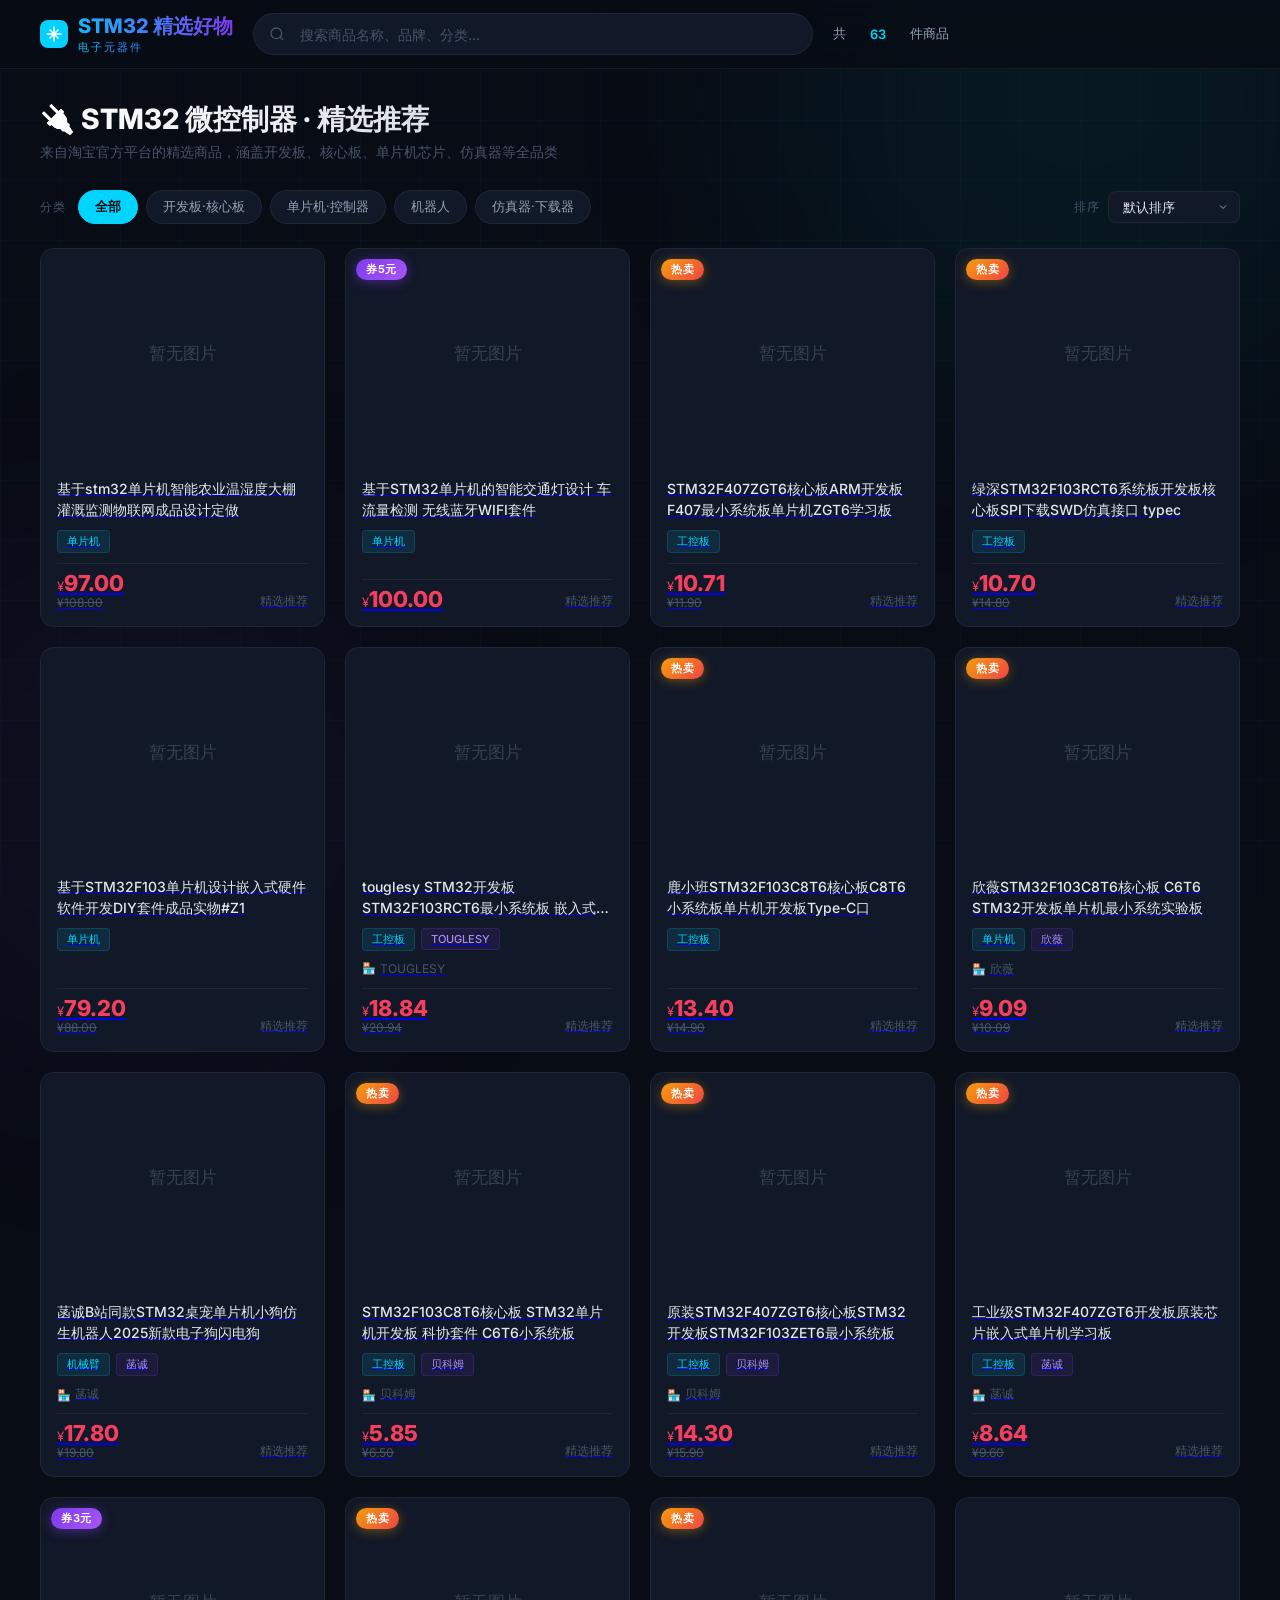
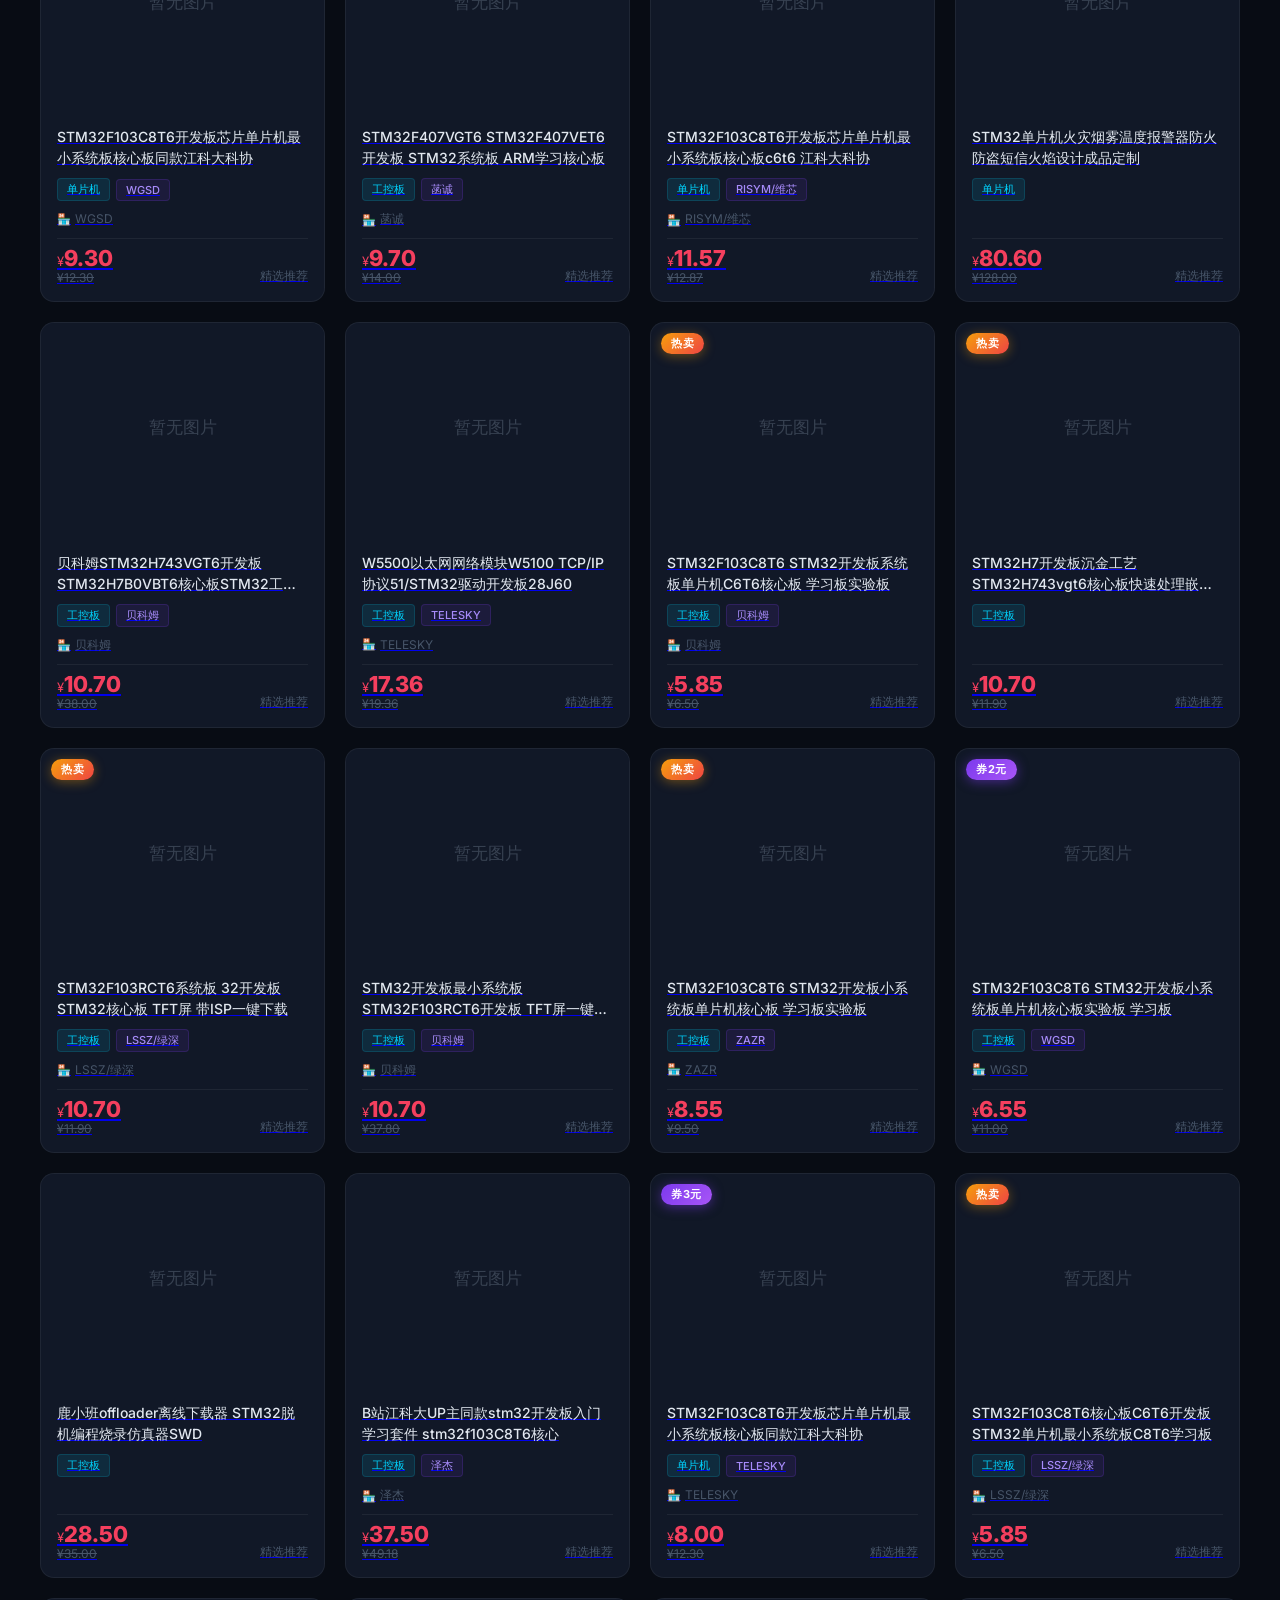
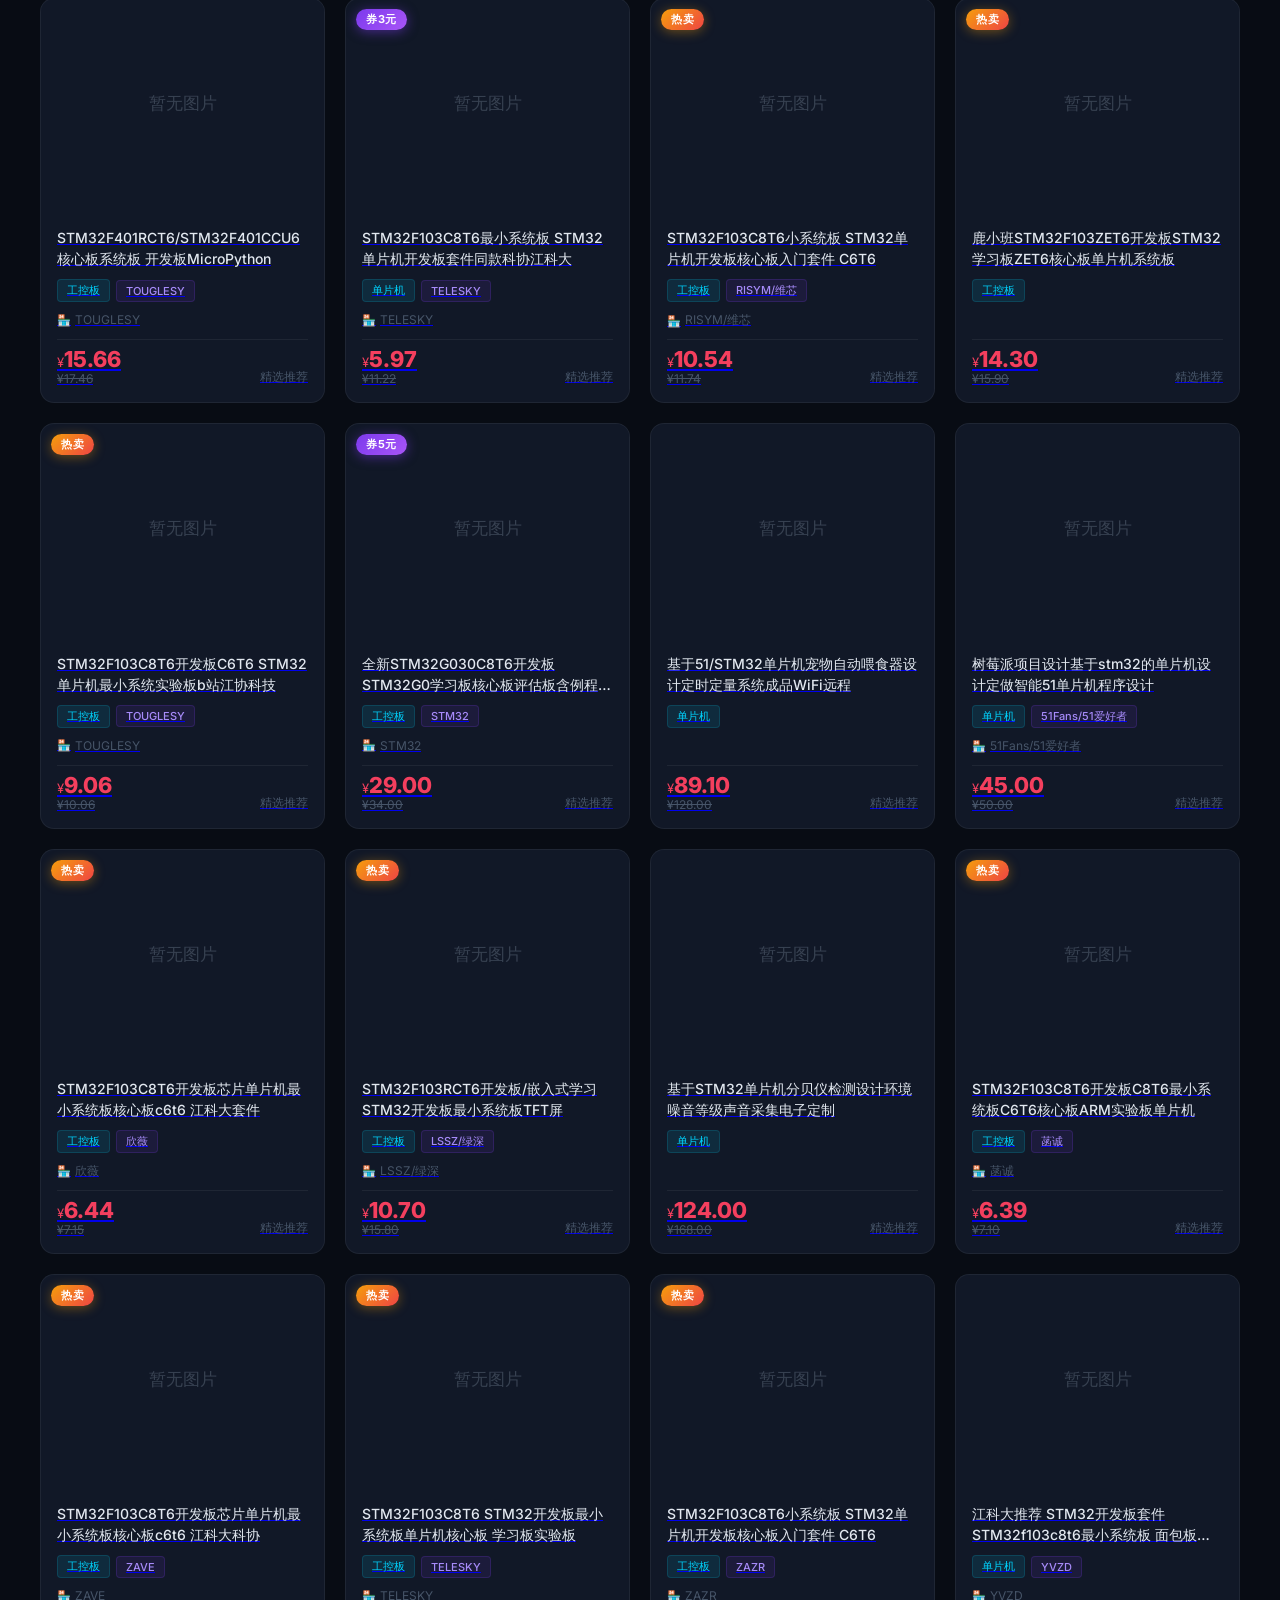
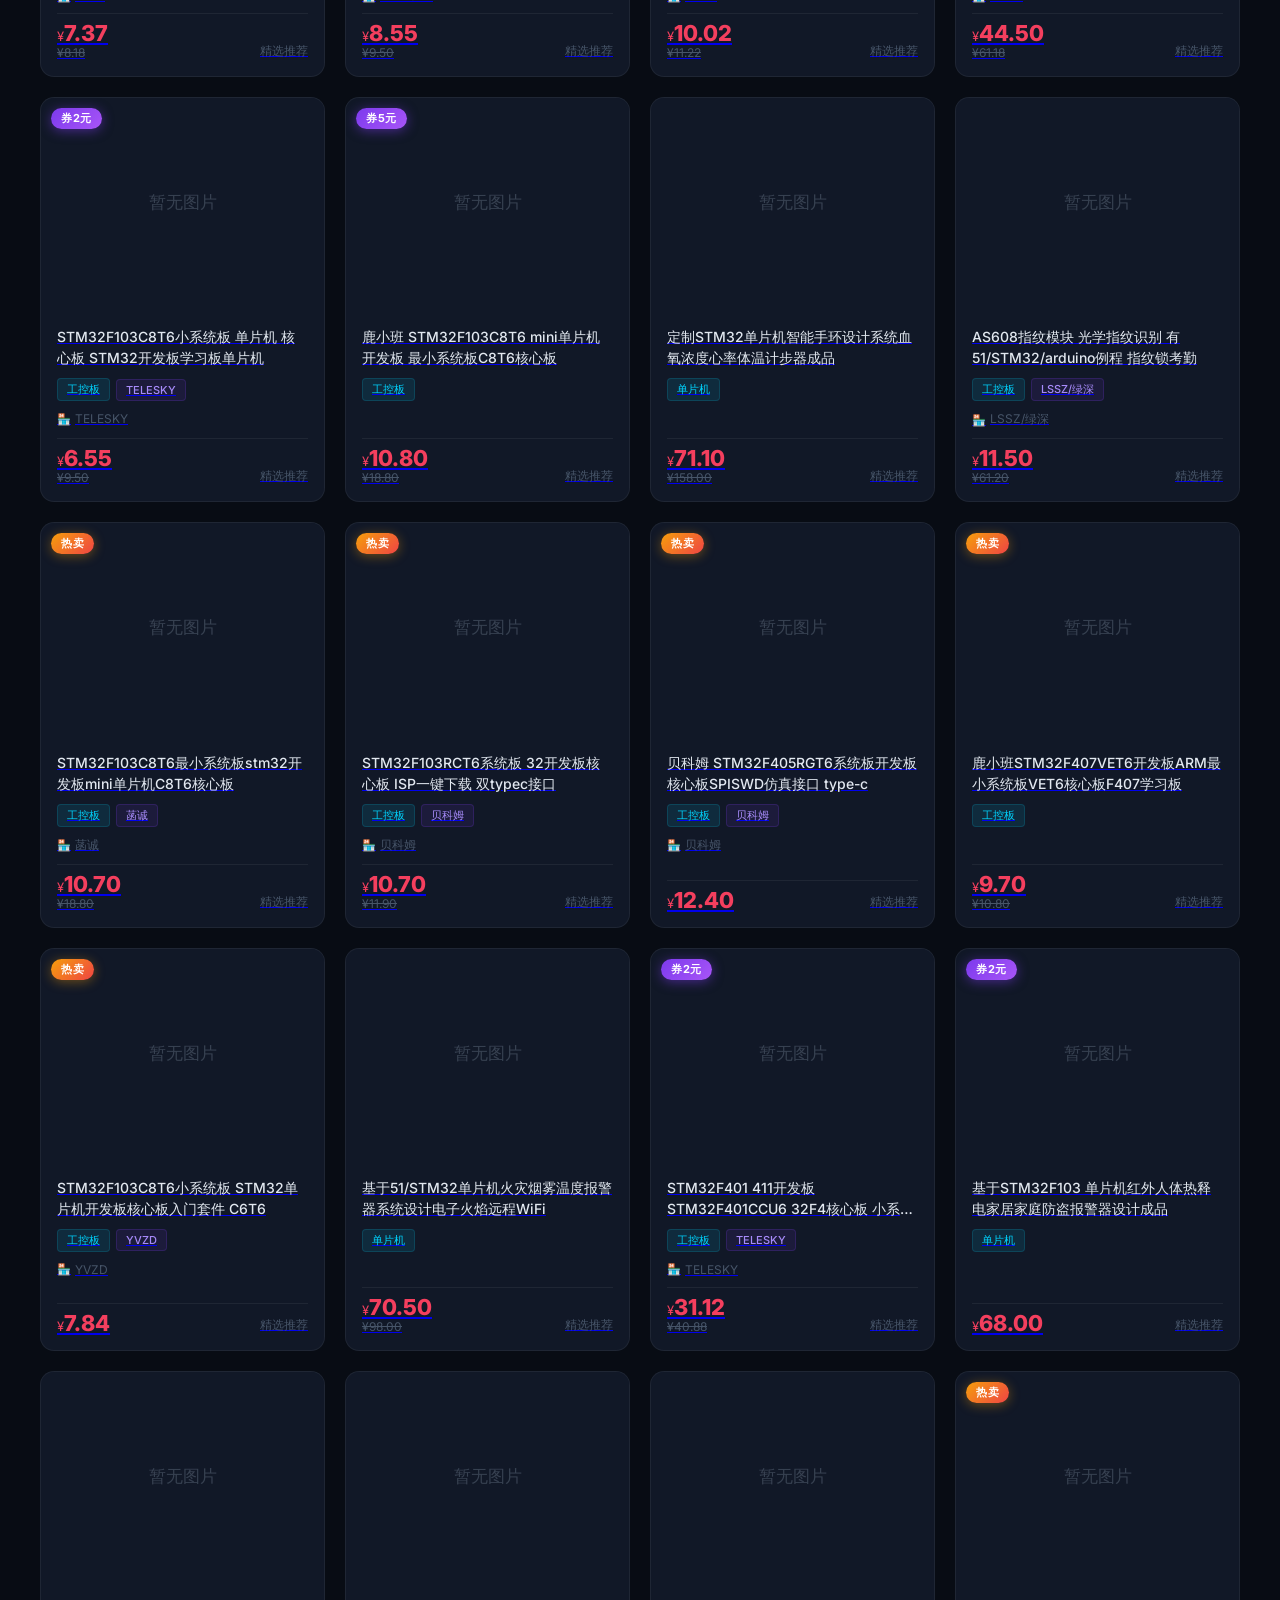
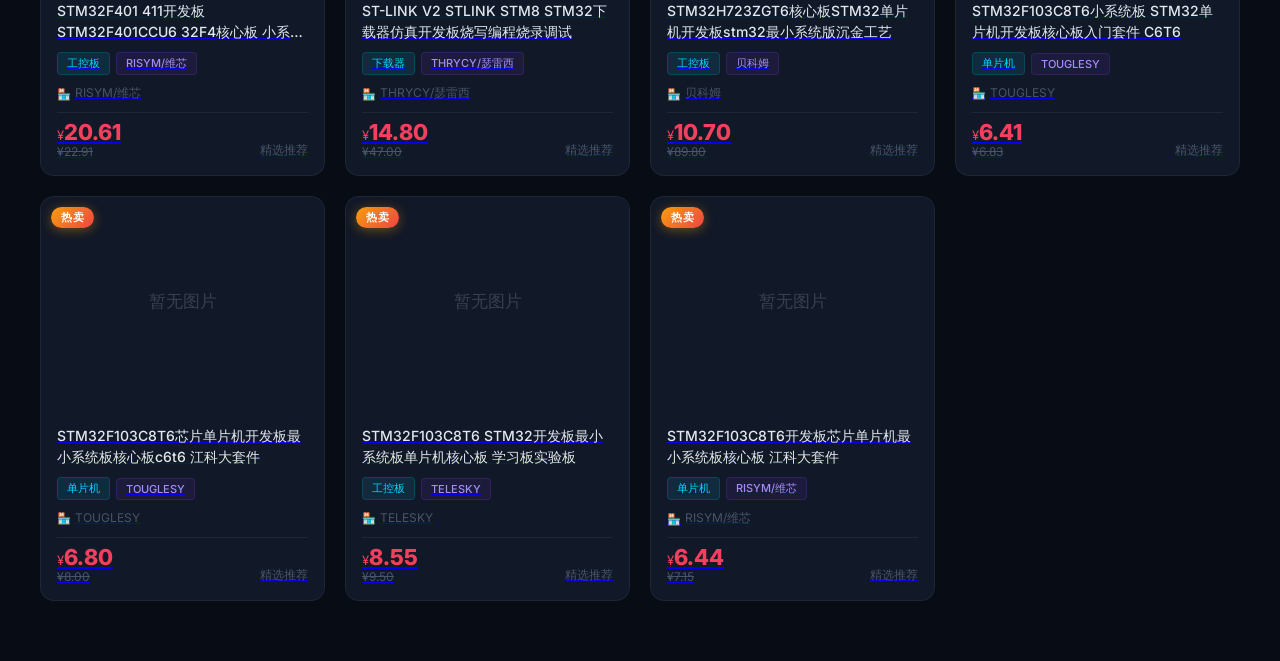
<file: index.html>
<!DOCTYPE html>
<html lang="zh-CN">
<head>
<meta charset="UTF-8">
<meta name="viewport" content="width=device-width, initial-scale=1.0">
<title>STM32 精选好物</title>
<style>
  @import url('https://fonts.googleapis.com/css2?family=Inter:wght@300;400;500;600;700;800;900&display=swap');

  :root {
    --bg: #080c14;
    --bg2: #0d1525;
    --card-bg: #111827;
    --card-hover: #1a2235;
    --accent: #00d4ff;
    --accent2: #7c3aed;
    --accent-glow: rgba(0, 212, 255, 0.15);
    --text: #e2e8f0;
    --text2: #94a3b8;
    --text3: #475569;
    --border: rgba(255,255,255,0.06);
    --border2: rgba(0, 212, 255, 0.2);
    --tag-bg: rgba(0, 212, 255, 0.1);
    --tag-color: #00d4ff;
    --coupon-bg: linear-gradient(135deg, #7c3aed, #a855f7);
    --radius: 14px;
    --radius-sm: 8px;
  }

  * { margin: 0; padding: 0; box-sizing: border-box; }

  body {
    font-family: 'Inter', -apple-system, 'PingFang SC', 'Microsoft YaHei', sans-serif;
    background: var(--bg);
    color: var(--text);
    min-height: 100vh;
    overflow-x: hidden;
  }

  /* 背景装饰 */
  .bg-grid {
    position: fixed; top: 0; left: 0; right: 0; bottom: 0;
    background-image:
      linear-gradient(rgba(0,212,255,0.03) 1px, transparent 1px),
      linear-gradient(90deg, rgba(0,212,255,0.03) 1px, transparent 1px);
    background-size: 60px 60px;
    pointer-events: none;
    z-index: 0;
  }
  .bg-orb {
    position: fixed; border-radius: 50%;
    filter: blur(120px); pointer-events: none; z-index: 0;
  }
  .bg-orb-1 { width: 600px; height: 600px; background: rgba(0,212,255,0.06); top: -200px; right: -100px; }
  .bg-orb-2 { width: 500px; height: 500px; background: rgba(124,58,237,0.07); bottom: -150px; left: -100px; }

  /* 顶部导航 */
  .header {
    position: sticky; top: 0; z-index: 100;
    background: rgba(8,12,20,0.85);
    backdrop-filter: blur(20px);
    border-bottom: 1px solid var(--border);
    padding: 0 40px;
  }
  .header-inner {
    max-width: 1400px; margin: 0 auto;
    display: flex; align-items: center; gap: 20px;
    height: 68px;
  }
  .logo {
    display: flex; align-items: center; gap: 10px;
    font-size: 20px; font-weight: 800;
    background: linear-gradient(90deg, #00d4ff, #7c3aed);
    -webkit-background-clip: text; -webkit-text-fill-color: transparent;
    white-space: nowrap; flex-shrink: 0;
  }
  .logo svg { width: 28px; height: 28px; }
  .logo-sub { font-size: 11px; color: var(--text3); font-weight: 400; letter-spacing: 2px; text-transform: uppercase; }

  .header-search {
    flex: 1; max-width: 560px;
    position: relative;
  }
  .header-search input {
    width: 100%; height: 42px; border-radius: 21px;
    background: var(--card-bg); border: 1px solid var(--border);
    color: var(--text); font-size: 14px; font-family: inherit;
    padding: 0 20px 0 46px;
    outline: none;
    transition: all 0.3s;
  }
  .header-search input:focus {
    border-color: var(--accent);
    box-shadow: 0 0 0 3px var(--accent-glow);
  }
  .header-search input::placeholder { color: var(--text3); }
  .header-search .search-icon {
    position: absolute; left: 16px; top: 50%; transform: translateY(-50%);
    color: var(--text3); pointer-events: none;
  }
  .header-search .clear-btn {
    position: absolute; right: 14px; top: 50%; transform: translateY(-50%);
    background: none; border: none; color: var(--text3); cursor: pointer;
    font-size: 16px; line-height: 1; display: none; padding: 2px 6px;
  }
  .header-search .clear-btn.show { display: block; }

  .header-stats {
    display: flex; align-items: center; gap: 24px; flex-shrink: 0;
    font-size: 13px; color: var(--text2);
  }
  .header-stats span { color: var(--accent); font-weight: 600; }

  /* 主容器 */
  .container {
    max-width: 1400px; margin: 0 auto;
    padding: 32px 40px 60px;
    position: relative; z-index: 1;
  }

  /* 页面标题 */
  .page-title {
    margin-bottom: 28px;
  }
  .page-title h1 {
    font-size: 28px; font-weight: 800; line-height: 1.3;
    background: linear-gradient(135deg, #fff 0%, #94a3b8 100%);
    -webkit-background-clip: text; -webkit-text-fill-color: transparent;
    margin-bottom: 6px;
  }
  .page-title p { font-size: 14px; color: var(--text3); }

  /* 控制栏 */
  .controls {
    display: flex; align-items: center; gap: 16px;
    margin-bottom: 24px;
    flex-wrap: wrap;
  }

  /* 分类标签 */
  .filter-section {
    display: flex; align-items: center; gap: 8px;
    flex-wrap: wrap;
  }
  .filter-label {
    font-size: 12px; color: var(--text3); font-weight: 500;
    text-transform: uppercase; letter-spacing: 1px; margin-right: 4px;
  }
  .filter-btn {
    padding: 7px 16px; border-radius: 20px;
    border: 1px solid var(--border);
    background: var(--card-bg);
    color: var(--text2); font-size: 13px; font-family: inherit;
    cursor: pointer; transition: all 0.25s;
    white-space: nowrap;
  }
  .filter-btn:hover { border-color: var(--accent); color: var(--accent); }
  .filter-btn.active {
    background: var(--accent); border-color: var(--accent);
    color: #080c14; font-weight: 600;
  }

  /* 排序 */
  .sort-section {
    display: flex; align-items: center; gap: 8px;
    margin-left: auto;
  }
  .sort-label { font-size: 12px; color: var(--text3); text-transform: uppercase; letter-spacing: 1px; }
  .sort-select {
    padding: 7px 32px 7px 14px;
    border-radius: var(--radius-sm);
    border: 1px solid var(--border);
    background: var(--card-bg);
    color: var(--text); font-size: 13px; font-family: inherit;
    outline: none; cursor: pointer;
    appearance: none;
    background-image: url("data:image/svg+xml,%3Csvg xmlns='http://www.w3.org/2000/svg' width='12' height='12' viewBox='0 0 24 24' fill='none' stroke='%2394a3b8' stroke-width='2'%3E%3Cpolyline points='6 9 12 15 18 9'/%3E%3C/svg%3E");
    background-repeat: no-repeat;
    background-position: right 10px center;
    transition: all 0.25s;
  }
  .sort-select:focus { border-color: var(--accent); }
  .sort-select option { background: #1a2235; }

  /* 商品网格 */
  .product-grid {
    display: grid;
    grid-template-columns: repeat(auto-fill, minmax(280px, 1fr));
    gap: 20px;
  }

  /* 商品卡片 */
  .product-card {
    background: var(--card-bg);
    border: 1px solid var(--border);
    border-radius: var(--radius);
    overflow: hidden;
    cursor: pointer;
    transition: all 0.35s cubic-bezier(0.4, 0, 0.2, 1);
    position: relative;
    display: flex; flex-direction: column;
  }
  .product-card:hover {
    transform: translateY(-6px);
    border-color: var(--border2);
    box-shadow: 0 20px 60px rgba(0,0,0,0.4), 0 0 0 1px rgba(0,212,255,0.1), 0 0 40px rgba(0,212,255,0.06);
  }

  .card-img-wrap {
    position: relative; overflow: hidden;
    background: linear-gradient(135deg, #1a2235, #0d1525);
    aspect-ratio: 4/3;
  }
  .card-img-wrap img {
    width: 100%; height: 100%; object-fit: cover;
    transition: transform 0.5s;
    display: block;
  }
  .product-card:hover .card-img-wrap img { transform: scale(1.08); }

  .card-badge {
    position: absolute; top: 10px; left: 10px;
    background: var(--coupon-bg);
    color: #fff; font-size: 11px; font-weight: 700;
    padding: 3px 10px; border-radius: 20px;
    letter-spacing: 0.5px;
    box-shadow: 0 2px 12px rgba(124,58,237,0.5);
  }
  .card-badge.hot {
    background: linear-gradient(135deg, #f59e0b, #ef4444);
    box-shadow: 0 2px 12px rgba(245,158,11,0.4);
  }
  .card-img-overlay {
    position: absolute; inset: 0;
    background: linear-gradient(to top, rgba(8,12,20,0.5) 0%, transparent 50%);
    opacity: 0; transition: opacity 0.3s;
  }
  .product-card:hover .card-img-overlay { opacity: 1; }

  .card-body { padding: 16px; flex: 1; display: flex; flex-direction: column; gap: 10px; }

  .card-title {
    font-size: 14px; font-weight: 500; line-height: 1.5;
    color: var(--text); display: -webkit-box;
    -webkit-line-clamp: 2; -webkit-box-orient: vertical;
    overflow: hidden;
    min-height: 42px;
  }

  .card-meta {
    display: flex; align-items: center; gap: 6px; flex-wrap: wrap;
  }
  .card-tag {
    padding: 3px 9px; border-radius: 4px;
    background: var(--tag-bg); color: var(--tag-color);
    font-size: 11px; font-weight: 500;
    border: 1px solid rgba(0,212,255,0.15);
  }
  .card-tag.brand {
    background: rgba(124,58,237,0.1);
    color: #a78bfa;
    border-color: rgba(124,58,237,0.2);
  }

  .card-shop {
    font-size: 12px; color: var(--text3);
    display: flex; align-items: center; gap: 4px;
  }
  .card-shop::before {
    content: '🏪'; font-size: 11px;
  }

  .card-bottom {
    display: flex; align-items: flex-end; justify-content: space-between;
    margin-top: auto; padding-top: 8px;
    border-top: 1px solid var(--border);
  }
  .card-price { display: flex; flex-direction: column; gap: 1px; }
  .price-main { font-size: 22px; font-weight: 800; color: #f43f5e; line-height: 1; }
  .price-main .rmb { font-size: 13px; font-weight: 400; }
  .price-orig { font-size: 12px; color: var(--text3); text-decoration: line-through; }
  .card-sales {
    font-size: 12px; color: var(--text2); text-align: right;
    display: flex; flex-direction: column; align-items: flex-end; gap: 2px;
  }
  .sales-num { color: var(--accent); font-weight: 600; }

  /* 空状态 */
  .empty-state {
    grid-column: 1/-1; text-align: center; padding: 80px 20px;
    color: var(--text3);
  }
  .empty-state svg { width: 64px; height: 64px; margin-bottom: 16px; opacity: 0.3; }
  .empty-state h3 { font-size: 18px; margin-bottom: 8px; color: var(--text2); }
  .empty-state p { font-size: 14px; }

  /* 搜索高亮 */
  .search-highlight { background: rgba(0,212,255,0.2); color: var(--accent); border-radius: 2px; }

  /* 分页提示 */
  .results-bar {
    display: flex; align-items: center; justify-content: space-between;
    margin-bottom: 20px; padding: 12px 18px;
    background: var(--card-bg); border: 1px solid var(--border);
    border-radius: var(--radius-sm);
    font-size: 13px; color: var(--text2);
  }
  .results-bar strong { color: var(--accent); }

  /* 浮动回到顶部 */
  .back-top {
    position: fixed; bottom: 32px; right: 32px;
    width: 44px; height: 44px; border-radius: 50%;
    background: linear-gradient(135deg, #00d4ff, #7c3aed);
    border: none; color: #fff; font-size: 18px;
    cursor: pointer; z-index: 99;
    display: flex; align-items: center; justify-content: center;
    box-shadow: 0 4px 20px rgba(0,212,255,0.3);
    opacity: 0; transform: translateY(20px);
    transition: all 0.3s; pointer-events: none;
  }
  .back-top.show { opacity: 1; transform: translateY(0); pointer-events: all; }
  .back-top:hover { transform: translateY(-3px); box-shadow: 0 8px 30px rgba(0,212,255,0.4); }

  /* 动画 */
  @keyframes fadeInUp {
    from { opacity: 0; transform: translateY(20px); }
    to { opacity: 1; transform: translateY(0); }
  }
  .product-card { animation: fadeInUp 0.4s ease backwards; }

  /* 响应式 */
  @media (max-width: 768px) {
    .container { padding: 20px 16px; }
    .header { padding: 0 16px; }
    .header-stats { display: none; }
    .controls { flex-direction: column; align-items: flex-start; }
    .sort-section { margin-left: 0; }
    .product-grid { grid-template-columns: repeat(auto-fill, minmax(160px, 1fr)); gap: 12px; }
    .card-title { font-size: 13px; -webkit-line-clamp: 2; min-height: 39px; }
    .price-main { font-size: 18px; }
  }
  @media (max-width: 480px) {
    .product-grid { grid-template-columns: repeat(2, 1fr); gap: 10px; }
    .card-body { padding: 12px; gap: 8px; }
    .card-title { font-size: 12px; min-height: 36px; }
  }

  /* 滚动条美化 */
  ::-webkit-scrollbar { width: 6px; }
  ::-webkit-scrollbar-track { background: var(--bg); }
  ::-webkit-scrollbar-thumb { background: var(--card-hover); border-radius: 3px; }
  ::-webkit-scrollbar-thumb:hover { background: var(--text3); }
</style>
</head>
<body>

<div class="bg-grid"></div>
<div class="bg-orb bg-orb-1"></div>
<div class="bg-orb bg-orb-2"></div>

<header class="header">
  <div class="header-inner">
    <div class="logo">
      <svg viewBox="0 0 28 28" fill="none" xmlns="http://www.w3.org/2000/svg">
        <rect width="28" height="28" rx="8" fill="url(#logoGrad)"/>
        <path d="M7 14h14M14 7v14M10 10l8 8M18 10l-8 8" stroke="white" stroke-width="1.5" stroke-linecap="round"/>
        <defs>
          <linearGradient id="logoGrad" x1="0" y1="0" x2="28" y2="28">
            <stop offset="0%" stop-color="#00d4ff"/>
            <stop offset="100%" stop-color="#7c3aed"/>
          </linearGradient>
        </defs>
      </svg>
      <div>
        <div>STM32 精选好物</div>
        <div class="logo-sub">电子元器件</div>
      </div>
    </div>
    <div class="header-search">
      <svg class="search-icon" width="16" height="16" viewBox="0 0 24 24" fill="none" stroke="currentColor" stroke-width="2">
        <circle cx="11" cy="11" r="8"/><path d="m21 21-4.35-4.35"/>
      </svg>
      <input type="text" id="searchInput" placeholder="搜索商品名称、品牌、分类…" autocomplete="off">
      <button class="clear-btn" id="clearBtn" onclick="clearSearch()">✕</button>
    </div>
    <div class="header-stats">
      共 <span id="totalCount">--</span> 件商品
    </div>
  </div>
</header>

<main class="container">
  <div class="page-title">
    <h1>🔌 STM32 微控制器 · 精选推荐</h1>
    <p>来自淘宝官方平台的精选商品，涵盖开发板、核心板、单片机芯片、仿真器等全品类</p>
  </div>

  <div class="controls">
    <div class="filter-section" id="filterBtns">
      <span class="filter-label">分类</span>
    </div>
    <div class="sort-section">
      <span class="sort-label">排序</span>
      <select class="sort-select" id="sortSelect" onchange="render()">
        <option value="default">默认排序</option>
        <option value="price_asc">价格 ↑ 低到高</option>
        <option value="price_desc">价格 ↓ 高到低</option>
        <option value="sales_desc">销量 从高到低</option>
      </select>
    </div>
  </div>

  <div class="results-bar" id="resultsBar" style="display:none">
    <span>找到 <strong id="filteredCount">0</strong> 件商品</span>
    <span id="filterTag"></span>
  </div>

  <div class="product-grid" id="productGrid"></div>
</main>

<button class="back-top" id="backTop" onclick="window.scrollTo({top:0,behavior:'smooth'})">↑</button>

<script>
// ==================== 数据 ====================
const PRODUCTS = [
{id:"W68Rg0NIaf20K6mQddtXQdIQta-MdDWmzTAKJXzAXaHRJ",name:"基于stm32单片机智能农业温湿度大棚灌溉监测物联网成品设计定做",img:"//img.alicdn.com/i1/2562591438/O1CN01RKfJ0M1MUecaaZXFK_!!2562591438.jpg",shop:"",leaf:"微处理器/微控制器/单片机",price:97,origPrice:108,sales:0,coupon:0,link:"https://s.click.taobao.com/Z3V8KPk"},
{id:"zevQXGAsXfaWNkJGzzFzWGUdt4-MdDWmzTVK0aeBvPhRy",name:"基于STM32单片机的智能交通灯设计 车流量检测 无线蓝牙WIFI套件",img:"//img.alicdn.com/i1/602142149/O1CN01oeZUZL1RkHocFooYz_!!602142149.jpg",shop:"",leaf:"微处理器/微控制器/单片机",price:100,origPrice:100,sales:0,coupon:5,link:"https://s.click.taobao.com/jqDOMYk"},
{id:"omvZoGdS8fK6roJy44U5yxSntN-aDgjzQTdqjW0YPeuga",name:"STM32F407ZGT6核心板ARM开发板F407最小系统板单片机ZGT6学习板",img:"//img.alicdn.com/i2/2218942665800/O1CN01DBh8DP1siSClS9C0l_!!4611686018427384904-0-item_pic.jpg",shop:"",leaf:"开发板/学习板/评估板/工控板",price:10.71,origPrice:11.9,sales:0,coupon:0,link:"https://s.click.taobao.com/WnZ8KPk"},
{id:"rYvOjGycRfVmbQkaJJuKjOiqtZ-wDPnxqTbnKGxjxRC4",name:"绿深STM32F103RCT6系统板开发板核心板SPI下载SWD仿真接口 typec",img:"//img.alicdn.com/i4/2206446147687/O1CN01aImPPX26ehdGLLGyp_!!4611686018427385959-0-item_pic.jpg",shop:"",leaf:"开发板/学习板/评估板/工控板",price:10.7,origPrice:14.8,sales:0,coupon:0,link:"https://s.click.taobao.com/Wp2PMYk"},
{id:"DVjkKYVI9f52VW6ZOOhRgmijtn-oDA7zXTBworQmV0IJz",name:"基于STM32F103单片机设计嵌入式硬件软件开发DIY套件成品实物#Z1",img:"//img.alicdn.com/i3/4079150495/O1CN01tOOjhl1FWkq7vRiqJ_!!4079150495.jpg",shop:"",leaf:"微处理器/微控制器/单片机",price:79.2,origPrice:88,sales:0,coupon:0,link:"https://s.click.taobao.com/I4u8KPk"},
{id:"YJo9J96yIafXQyeRovQHKB3T2t6-RBaNkQcVyYrJD5mfG",name:"touglesy STM32开发板 STM32F103RCT6最小系统板 嵌入式学习板ARM",img:"//img.alicdn.com/i4/2206821743459/O1CN0136RSRe1bQH70VxIm9_!!4611686018427386723-0-item_pic.jpg",shop:"TOUGLESY",leaf:"开发板/学习板/评估板/工控板",price:18.84,origPrice:20.94,sales:0,coupon:0,link:"https://s.click.taobao.com/Jy7PMYk"},
{id:"y3WY3Yw2ief2Rj3yrbRFrwOivtA-OdkwDQTZmzakjWVC6",name:"鹿小班STM32F103C8T6核心板C8T6小系统板单片机开发板Type-C口",img:"//img.alicdn.com/i3/2218942665800/O1CN012nFEh71siSJoQGwPx_!!4611686018427384904-0-item_pic.jpg",shop:"",leaf:"开发板/学习板/评估板/工控板",price:13.4,origPrice:14.9,sales:0,coupon:0,link:"https://s.click.taobao.com/g2DPMYk"},
{id:"nJxQJQm2Hof3wKRBVNwtAxOC0tP-X0KezripBB8W9Ajt3",name:"欣薇STM32F103C8T6核心板 C6T6 STM32开发板单片机最小系统实验板",img:"//img.alicdn.com/i2/2201492025661/O1CN01SLSvDq1rgnG9VLqoP_!!4611686018427384125-0-item_pic.jpg",shop:"欣薇",leaf:"微处理器/微控制器/单片机",price:9.09,origPrice:10.09,sales:0,coupon:0,link:"https://s.click.taobao.com/U1V8KPk"},
{id:"Xqodqd35SKfXv8zw4VvH0aKSBtg-pDW7zXTRjxndAaNUA",name:"菡诚B站同款STM32桌宠单片机小狗仿生机器人2025新款电子狗闪电狗",img:"//img.alicdn.com/i1/2206684547563/O1CN01zCIsAT25juUK7LVdb_!!4611686018427382251-0-item_pic.jpg",shop:"菡诚",leaf:"机器人/机械臂",price:17.8,origPrice:19.8,sales:0,coupon:0,link:"https://s.click.taobao.com/OC7QMYk"},
{id:"zDxYDYejhXfaWNkJGoWtzBZCdt4-0gVkDjSNZVNppnZSq",name:"STM32F103C8T6核心板 STM32单片机开发板 科协套件 C6T6小系统板",img:"//img.alicdn.com/i2/2209130806501/O1CN01j8REVx1xtVwPL413c_!!4611686018427387109-0-item_pic.jpg",shop:"贝科姆",leaf:"开发板/学习板/评估板/工控板",price:5.85,origPrice:6.5,sales:0,coupon:0,link:"https://s.click.taobao.com/9wq7KPk"},
{id:"OqdY6eJJHgf6vxR8jaehVAaiMtJ-gjYngkTp8WP76Rohv",name:"原装STM32F407ZGT6核心板STM32开发板STM32F103ZET6最小系统板",img:"//img.alicdn.com/i4/2209130806501/O1CN01rCiKLr1xtVwU1A11c_!!4611686018427387109-0-item_pic.jpg",shop:"贝科姆",leaf:"开发板/学习板/评估板/工控板",price:14.3,origPrice:15.9,sales:0,coupon:0,link:"https://s.click.taobao.com/QA7QMYk"},
{id:"mPD4ojrQT8fJDzpYjWbFrJnhot3-OdkwDQT0dagWQOJu9",name:"工业级STM32F407ZGT6开发板原装芯片嵌入式单片机学习板",img:"//img.alicdn.com/i2/2206684547563/O1CN0183RNkE25juY4bfI5e_!!4611686018427382251-0-item_pic.jpg",shop:"菡诚",leaf:"开发板/学习板/评估板/工控板",price:8.64,origPrice:9.6,sales:0,coupon:0,link:"https://s.click.taobao.com/ForPMYk"},
{id:"RgBYwA7Ktafjr7D6QmKHkJqcMt6-0gVkDjSBqvaqe5qSq",name:"STM32F103C8T6开发板芯片单片机最小系统板核心板同款江科大科协",img:"//img.alicdn.com/i1/2201469937443/O1CN01Qxh5Jj24qx0T8wX3y_!!4611686018427381539-0-item_pic.jpg",shop:"WGSD",leaf:"微处理器/微控制器/单片机",price:9.3,origPrice:12.3,sales:0,coupon:3,link:"https://s.click.taobao.com/gjv7KPk"},
{id:"ANb2Q9Vofgf4jkBYGyxU852hvtn-VXa9zyukGY70nzRFgp",name:"STM32F407VGT6 STM32F407VET6开发板 STM32系统板 ARM学习核心板",img:"//img.alicdn.com/i3/2206684547563/O1CN013XPgDe25juaudPnB6_!!4611686018427382251-0-item_pic.jpg",shop:"菡诚",leaf:"开发板/学习板/评估板/工控板",price:9.7,origPrice:14,sales:0,coupon:0,link:"https://s.click.taobao.com/lUdOMYk"},
{id:"POdYRpKbUof6vKZGw4nhx6wfPt6-gjYngkTpwmN9G6ytv",name:"STM32F103C8T6开发板芯片单片机最小系统板核心板c6t6 江科大科协",img:"//img.alicdn.com/i2/738263294/O1CN01YEuNAB1aChmOq3z7a_!!4611686018427379966-0-item_pic.jpg",shop:"RISYM/维芯",leaf:"微处理器/微控制器/单片机",price:11.57,origPrice:12.87,sales:0,coupon:0,link:"https://s.click.taobao.com/NZiOMYk"},
{id:"Q0dpn5o6FafB793bz0oCW0VfatQ-7JDWAvuOYG6yjrdTVb",name:"STM32单片机火灾烟雾温度报警器防火防盗短信火焰设计成品定制",img:"//img.alicdn.com/i1/2206567198359/O1CN01NuKJ7X2BcTdjGzdGT_!!2206567198359.jpg",shop:"other",leaf:"微处理器/微控制器/单片机",price:80.6,origPrice:128,sales:0,coupon:0,link:"https://s.click.taobao.com/82Q8KPk"},
{id:"xnDZQjA2tZfq9gyJ2aASRP2iAt9-9wKVx8sOedKady3uX",name:"贝科姆STM32H743VGT6开发板STM32H7B0VBT6核心板STM32工控系统板",img:"//img.alicdn.com/i1/2209130806501/O1CN01zqDdWt1xtVrlSMvf7_!!4611686018427387109-0-item_pic.jpg",shop:"贝科姆",leaf:"开发板/学习板/评估板/工控板",price:10.7,origPrice:38,sales:0,coupon:0,link:"https://s.click.taobao.com/uETOMYk"},
{id:"qkDqZz5xS0f4ZnVodOzFDPmSWt0-MdDWmzT4xyNjgyPiR",name:"W5500以太网网络模块W5100 TCP/IP协议51/STM32驱动开发板28J60",img:"//img.alicdn.com/i4/2207691322/O1CN01ovnOnT1LdWkT0SScE_!!4611686018427384378-0-item_pic.jpg",shop:"TELESKY",leaf:"开发板/学习板/评估板/工控板",price:17.36,origPrice:19.36,sales:0,coupon:0,link:"https://s.click.taobao.com/UGyNMYk"},
{id:"y3D269Waief2Rj3yrKDFr6qsvtA-QdapKBTwg2Gpb0WSe",name:"STM32F103C8T6 STM32开发板系统板单片机C6T6核心板 学习板实验板",img:"//img.alicdn.com/i4/2209130806501/O1CN01EKWdh51xtVxOymO14_!!4611686018427387109-0-item_pic.jpg",shop:"贝科姆",leaf:"开发板/学习板/评估板/工控板",price:5.85,origPrice:6.5,sales:0,coupon:0,link:"https://s.click.taobao.com/17tNMYk"},
{id:"xnDZQjAvCZfq9gyJ2aASRPDUAt9-W4awzOuXy7VkxxBUm8",name:"STM32H7开发板沉金工艺STM32H743vgt6核心板快速处理嵌入式套件",img:"//img.alicdn.com/i2/2218942665800/O1CN01DwHOOE1siSIUpZtF2_!!4611686018427384904-0-item_pic.jpg",shop:"",leaf:"开发板/学习板/评估板/工控板",price:10.7,origPrice:11.9,sales:0,coupon:0,link:"https://s.click.taobao.com/zSdOMYk"},
{id:"joXrAxRuAfJmojz9bmCNZzcJte-gjYngkT2Zp2y8Z0U2",name:"STM32F103RCT6系统板 32开发板 STM32核心板 TFT屏 带ISP一键下载",img:"//img.alicdn.com/i3/2206446147687/O1CN01DuafHx26ehRE77FHm_!!0-item_pic.jpg",shop:"LSSZ/绿深",leaf:"开发板/学习板/评估板/工控板",price:10.7,origPrice:11.9,sales:0,coupon:0,link:"https://s.click.taobao.com/LQ3OMYk"},
{id:"G6AP0dpHgfYvKWnzRvS6XYUQtJ-RBaNkQcVX4r6VzBFYR",name:"STM32开发板最小系统板STM32F103RCT6开发板 TFT屏一键串口下载",img:"//img.alicdn.com/i4/2209130806501/O1CN0125yMNu1xtVu1HshbV_!!4611686018427387109-0-item_pic.jpg",shop:"贝科姆",leaf:"开发板/学习板/评估板/工控板",price:10.7,origPrice:37.8,sales:0,coupon:0,link:"https://s.click.taobao.com/dViOMYk"},
{id:"mmwy255T8fJDzpYj2DCrPxfot3-bBa3z6cBaVmmaV6UWY",name:"STM32F103C8T6 STM32开发板小系统板单片机核心板 学习板实验板",img:"//img.alicdn.com/i2/2087020248/O1CN01xMSv4m1DhdBn35c2d_!!0-item_pic.jpg",shop:"ZAZR",leaf:"开发板/学习板/评估板/工控板",price:8.55,origPrice:9.5,sales:0,coupon:0,link:"https://s.click.taobao.com/gfv7KPk"},
{id:"2A4oZXAIvfgNrxZd6NS6b9IDtD-qDxqwYTrAZvqd3XS8",name:"STM32F103C8T6 STM32开发板小系统板单片机核心板实验板 学习板",img:"//img.alicdn.com/i1/2201469937443/O1CN01tyPdPz24qx2gFPdCB_!!4611686018427381539-0-item_pic.jpg",shop:"WGSD",leaf:"开发板/学习板/评估板/工控板",price:6.55,origPrice:11,sales:0,coupon:2,link:"https://s.click.taobao.com/qpq7KPk"},
{id:"em3xYeWfRfd27B9gv2U6j8Uzt0-NnDBkQunkmpkv5zF7",name:"鹿小班offloader离线下载器 STM32脱机编程烧录仿真器SWD",img:"//img.alicdn.com/i4/2218942665800/O1CN01TNrhuc1siSJMmvne2_!!4611686018427384904-0-item_pic.jpg",shop:"",leaf:"开发板/学习板/评估板/工控板",price:28.5,origPrice:35,sales:0,coupon:0,link:"https://s.click.taobao.com/3GSPMYk"},
{id:"vKoBx7Zt9f6we8dMqAF9WGt0te-6JDvNkuyXgq464RtG",name:"B站江科大UP主同款stm32开发板入门学习套件 stm32f103C8T6核心",img:"//img.alicdn.com/i4/2208077569814/O1CN01fZ8qvG2MMs0QbgUbS_!!4611686018427387670-0-item_pic.jpg",shop:"泽杰",leaf:"开发板/学习板/评估板/工控板",price:37.5,origPrice:49.18,sales:0,coupon:0,link:"https://s.click.taobao.com/8RcPMYk"},
{id:"yR2o5M6Uef2Rj3yreoUr2QFvtA-aDgjzQTdJbPqrONTgy",name:"STM32F103C8T6开发板芯片单片机最小系统板核心板同款江科大科协",img:"//img.alicdn.com/i1/2207691322/O1CN01OOTUoP1LdWkTBwfWb_!!4611686018427384378-0-item_pic.jpg",shop:"TELESKY",leaf:"微处理器/微控制器/单片机",price:8,origPrice:12.3,sales:0,coupon:3,link:"https://s.click.taobao.com/djxOMYk"},
{id:"2pPy7Q7TvfgNrxZdP6F6b0cDtD-yDy2bXTmVR967n5fQn",name:"STM32F103C8T6核心板C6T6开发板STM32单片机最小系统板C8T6学习板",img:"//img.alicdn.com/i3/2206446147687/O1CN01sl36BE26ehgFQmCJT_!!4611686018427385959-0-item_pic.jpg",shop:"LSSZ/绿深",leaf:"开发板/学习板/评估板/工控板",price:5.85,origPrice:6.5,sales:0,coupon:0,link:"https://s.click.taobao.com/cchPMYk"},
{id:"R3Nz2nnIafjr7D6Q9ZHkA0tMt6-MdDWmzTVOMZxxdosw",name:"STM32F401RCT6/STM32F401CCU6核心板系统板 开发板MicroPython",img:"//img.alicdn.com/i1/2206821743459/O1CN010puDgf1bQH888UXoW_!!4611686018427386723-0-item_pic.jpg",shop:"TOUGLESY",leaf:"开发板/学习板/评估板/工控板",price:15.66,origPrice:17.46,sales:0,coupon:0,link:"https://s.click.taobao.com/ngDOMYk"},
{id:"WXwp2mVcaf20K6mQYOUXmaUQta-MdDWmzTV99JMvVJcRV",name:"STM32F103C8T6最小系统板 STM32单片机开发板套件同款科协江科大",img:"//img.alicdn.com/i1/2207691322/O1CN01HikO5b1LdWkT4NJJn_!!4611686018427384378-0-item_pic.jpg",shop:"TELESKY",leaf:"微处理器/微控制器/单片机",price:5.97,origPrice:11.22,sales:0,coupon:3,link:"https://s.click.taobao.com/UjxOMYk"},
{id:"qDa4ka0C0f4ZnV780QcDPWhWt0-qDxqwYTnAwOx5qdh0",name:"STM32F103C8T6小系统板 STM32单片机开发板核心板入门套件 C6T6",img:"//img.alicdn.com/i4/738263294/O1CN01j1hn8q1aChmP4eAuH_!!4611686018427379966-0-item_pic.jpg",shop:"RISYM/维芯",leaf:"开发板/学习板/评估板/工控板",price:10.54,origPrice:11.74,sales:0,coupon:0,link:"https://s.click.taobao.com/Lfl7KPk"},
{id:"bBJ7XJ8fxfor3VZxyGizW7TQt6-yDy2bXT6zr8ZvJNUJ",name:"鹿小班STM32F103ZET6开发板STM32学习板ZET6核心板单片机系统板",img:"//img.alicdn.com/i4/2218942665800/O1CN01jFVdsx1siSCmmginF_!!4611686018427384904-0-item_pic.jpg",shop:"",leaf:"开发板/学习板/评估板/工控板",price:14.3,origPrice:15.9,sales:0,coupon:0,link:"https://s.click.taobao.com/HqA8KPk"},
{id:"2vGp6GjUvfgNrx3aoyi6bZiDtD-0gVkDjSBRXjGm9khG",name:"STM32F103C8T6开发板C6T6 STM32单片机最小系统实验板b站江协科技",img:"//img.alicdn.com/i1/2206821743459/O1CN01ekbwG21bQH6djd5EE_!!4611686018427386723-0-item_pic.jpg",shop:"TOUGLESY",leaf:"开发板/学习板/评估板/工控板",price:9.06,origPrice:10.06,sales:0,coupon:0,link:"https://s.click.taobao.com/2bhPMYk"},
{id:"ey9MQ9gSRfd27BzYDeS6Ydczt0-kyw0zXsgKPJzw92t6",name:"全新STM32G030C8T6开发板STM32G0学习板核心板评估板含例程主芯片",img:"//img.alicdn.com/i2/340765509/O1CN01QEvR251qZB4XnOaAi_!!340765509.jpg",shop:"STM32",leaf:"开发板/学习板/评估板/工控板",price:29,origPrice:34,sales:0,coupon:5,link:"https://s.click.taobao.com/DqA8KPk"},
{id:"X08wq80CKfXv8zBg3Pt0aRcBtg-aDgjzQTd7y5J6y6IgW",name:"基于51/STM32单片机宠物自动喂食器设计定时定量系统成品WiFi远程",img:"//img.alicdn.com/i1/4079150495/O1CN01SVF11m1FWl5UXzi4I_!!4079150495.png",shop:"other",leaf:"微处理器/微控制器/单片机",price:89.1,origPrice:128,sales:0,coupon:0,link:"https://s.click.taobao.com/fbv7KPk"},
{id:"75md6g2fMf58qk09nZU6pqCMtV-QdapKBTbkyqkkrxUbB",name:"树莓派项目设计基于stm32的单片机设计定做智能51单片机程序设计",img:"//img.alicdn.com/i2/2568158037/O1CN01RpjATn29F0J0ePeDr_!!2568158037.png",shop:"51Fans/51爱好者",leaf:"微处理器/微控制器/单片机",price:45,origPrice:50,sales:0,coupon:0,link:"https://s.click.taobao.com/daZ8KPk"},
{id:"N6ZXd5QSgfG85Py9aAfY2wfRtB-7JDWAvuwDb2G02kc5",name:"STM32F103C8T6开发板芯片单片机最小系统板核心板c6t6 江科大套件",img:"//img.alicdn.com/i3/2201492025661/O1CN018ZQUEN1rgnHFImUa1_!!4611686018427384125-0-item_pic.jpg",shop:"欣薇",leaf:"开发板/学习板/评估板/工控板",price:6.44,origPrice:7.15,sales:0,coupon:0,link:"https://s.click.taobao.com/LkwPMYk"},
{id:"omVP0dKF8fK6ro47Agf5ygsntN-eya0zqsGabQ80RXCQ",name:"STM32F103RCT6开发板/嵌入式学习STM32开发板最小系统板TFT屏",img:"//img.alicdn.com/i1/2206446147687/O1CN01jauIjx26ehcwSn2J9_!!4611686018427385959-0-item_pic.jpg",shop:"LSSZ/绿深",leaf:"开发板/学习板/评估板/工控板",price:10.7,origPrice:15.8,sales:0,coupon:0,link:"https://s.click.taobao.com/ES8OMYk"},
{id:"joJ8ryAiAfJmojweDBuNwDUJte-ZmaNzqiAqzdaR6RIQ",name:"基于STM32单片机分贝仪检测设计环境噪音等级声音采集电子定制",img:"//img.alicdn.com/i3/4079150495/O1CN01jvkZGu1FWl5XBdag7_!!4079150495.png",shop:"other",leaf:"微处理器/微控制器/单片机",price:124,origPrice:168,sales:0,coupon:0,link:"https://s.click.taobao.com/IkwPMYk"},
{id:"MRZXQbqIBfXvxAZY9gidZMtQtA-jOaqvkcXKGqxvY7cQ",name:"STM32F103C8T6开发板C8T6最小系统板C6T6核心板ARM实验板单片机",img:"//img.alicdn.com/i1/2206684547563/O1CN01htIcvs25juXlQB7xf_!!4611686018427382251-0-item_pic.jpg",shop:"菡诚",leaf:"开发板/学习板/评估板/工控板",price:6.39,origPrice:7.1,sales:0,coupon:0,link:"https://s.click.taobao.com/K7TOMYk"},
{id:"Y6KJdVOfafXQyeabGacKQZc2t6-kyw0zXs8m8wgJ2JC5q",name:"STM32F103C8T6开发板芯片单片机最小系统板核心板c6t6 江科大科协",img:"//img.alicdn.com/i1/2206538403605/O1CN015dKEsH1cV8x3zRXCJ_!!4611686018427383573-0-item_pic.jpg",shop:"ZAVE",leaf:"开发板/学习板/评估板/工控板",price:7.37,origPrice:8.18,sales:0,coupon:0,link:"https://s.click.taobao.com/2KdOMYk"},
{id:"87R8Pj8Cwf9zo4AZ7AIODzFbt8-wDPnxqTbaeBnkYbsdM",name:"STM32F103C8T6 STM32开发板最小系统板单片机核心板 学习板实验板",img:"//img.alicdn.com/i3/2207691322/O1CN01Q9zMpo1LdWkSltIQ0_!!4611686018427384378-0-item_pic.jpg",shop:"TELESKY",leaf:"开发板/学习板/评估板/工控板",price:8.55,origPrice:9.5,sales:0,coupon:0,link:"https://s.click.taobao.com/vnU8KPk"},
{id:"AdxNBnWfgf4jkBDPaDt8GeSvtn-xDMZ8BTO70wDogaC4e",name:"STM32F103C8T6小系统板 STM32单片机开发板核心板入门套件 C6T6",img:"//img.alicdn.com/i4/2087020248/O1CN01VjxDFm1DhdHb4cncW_!!4611686018427381464-0-item_pic.jpg",shop:"ZAZR",leaf:"开发板/学习板/评估板/工控板",price:10.02,origPrice:11.22,sales:0,coupon:0,link:"https://s.click.taobao.com/VeiNMYk"},
{id:"dYWjARMfbf3AYBPXzPT2njTet3-6JDvNkuyMY4ow47CW",name:"江科大推荐 STM32开发板套件STM32f103c8t6最小系统板 面包板科协",img:"//img.alicdn.com/i2/2217520791094/O1CN01sgAeQC1Jx6JQX3mqz_!!4611686018427387446-0-item_pic.jpg",shop:"YVZD",leaf:"微处理器/微控制器/单片机",price:44.5,origPrice:61.18,sales:0,coupon:0,link:"https://s.click.taobao.com/Jbl7KPk"},
{id:"kDP3rn0tWfarwokeAkfBoqtPtJ-RBaNkQc2g9xVvvkU6p",name:"STM32F103C8T6小系统板 单片机 核心板 STM32开发板学习板单片机",img:"//img.alicdn.com/i1/1070042715/O1CN01GapZHv1VvWRYBTbF3_!!4611686018427383387-0-item_pic.jpg",shop:"TELESKY",leaf:"开发板/学习板/评估板/工控板",price:6.55,origPrice:9.5,sales:0,coupon:2,link:"https://s.click.taobao.com/onU8KPk"},
{id:"KX0DVMWtJfoA0w6vxDtOv2FJtW-kyw0zXs8myWOA3ou5R",name:"鹿小班 STM32F103C8T6 mini单片机开发板 最小系统板C8T6核心板",img:"//img.alicdn.com/i1/2211912658430/O1CN01SXj7172C8zqBwqWOW_!!2211912658430.jpg",shop:"",leaf:"开发板/学习板/评估板/工控板",price:10.8,origPrice:18.8,sales:0,coupon:5,link:"https://s.click.taobao.com/wjK8KPk"},
{id:"6dj8eWDFJfGxVMB26AsVRMHot3-mDpQYXT7PJXo9OqfYN",name:"定制STM32单片机智能手环设计系统血氧浓度心率体温计步器成品",img:"//img.alicdn.com/i3/2206567198359/O1CN01jKC6wX2BcTdj11ZVP_!!2206567198359.jpg",shop:"",leaf:"微处理器/微控制器/单片机",price:71.1,origPrice:158,sales:0,coupon:0,link:"https://s.click.taobao.com/pIcPMYk"},
{id:"2qoNGeGcvfgNrx3abMT6b4HDtD-yDy2bXTmPybOwpZUQ",name:"AS608指纹模块 光学指纹识别 有51/STM32/arduino例程 指纹锁考勤",img:"//img.alicdn.com/i3/2206446147687/O1CN01I8D6LU26ehhY8kGov_!!4611686018427385959-0-item_pic.jpg",shop:"LSSZ/绿深",leaf:"开发板/学习板/评估板/工控板",price:11.5,origPrice:61.2,sales:0,coupon:0,link:"https://s.click.taobao.com/jY2PMYk"},
{id:"3dDAGpjIgfY6PKqOAXCXJgu9tJ-6JDvNkuyjObm2eVFKz",name:"STM32F103C8T6最小系统板stm32开发板mini单片机C8T6核心板",img:"//img.alicdn.com/i3/2206684547563/O1CN01gdLseq25juS4oh9NZ_!!4611686018427382251-0-item_pic.jpg",shop:"菡诚",leaf:"开发板/学习板/评估板/工控板",price:10.7,origPrice:18.8,sales:0,coupon:0,link:"https://s.click.taobao.com/QVhPMYk"},
{id:"Z8jk5XefafPdaXONbAtJpxuVt6-MdDWmzT4k2qnJ9Rcw",name:"STM32F103RCT6系统板 32开发板核心板 ISP一键下载 双typec接口",img:"//img.alicdn.com/i2/2209130806501/O1CN01WGtaqa1xtVtyIsBob_!!4611686018427387109-0-item_pic.jpg",shop:"贝科姆",leaf:"开发板/学习板/评估板/工控板",price:10.7,origPrice:11.9,sales:0,coupon:0,link:"https://s.click.taobao.com/TbrPMYk"},
{id:"O0KBDgigf6vxRN2wwsVAoUMtJ-6JDvNkuvZePRax8iq",name:"贝科姆 STM32F405RGT6系统板开发板核心板SPISWD仿真接口 type-c",img:"//img.alicdn.com/i3/2209130806501/O1CN01dtbyTg1xtVu3m8Qkr_!!4611686018427387109-0-item_pic.jpg",shop:"贝科姆",leaf:"开发板/学习板/评估板/工控板",price:12.4,origPrice:11.8,sales:0,coupon:0,link:"https://s.click.taobao.com/JF3OMYk"},
{id:"pgyqz6t3f6MgNqodds5p9Hptm-gjYngkTpzWND7jJfn",name:"鹿小班STM32F407VET6开发板ARM最小系统板VET6核心板F407学习板",img:"//img.alicdn.com/i3/2218942665800/O1CN01Iwz8uH1siSJoQhZ40_!!4611686018427384904-0-item_pic.jpg",shop:"",leaf:"开发板/学习板/评估板/工控板",price:9.7,origPrice:10.8,sales:0,coupon:0,link:"https://s.click.taobao.com/6RdNMYk"},
{id:"oYy5zPT8fK6ro47wwf5yMfntN-X0Kezri0AADVV3kuZ",name:"STM32F103C8T6小系统板 STM32单片机开发板核心板入门套件 C6T6",img:"//img.alicdn.com/i4/2217520791094/O1CN01Rcs3iq1Jx6PhSJIHv_!!4611686018427387446-0-item_pic.jpg",shop:"YVZD",leaf:"开发板/学习板/评估板/工控板",price:7.84,origPrice:5.97,sales:0,coupon:0,link:"https://s.click.taobao.com/5yHPMYk"},
{id:"Jr93OMFgfqNORvg66UYzVCvta-eya0zqsG9XNOxj3U9o",name:"基于51/STM32单片机火灾烟雾温度报警器系统设计电子火焰远程WiFi",img:"//img.alicdn.com/i1/4079150495/O1CN01rW59xf1FWkyo9UYYp_!!4079150495.jpg",shop:"other",leaf:"微处理器/微控制器/单片机",price:70.5,origPrice:98,sales:0,coupon:0,link:"https://s.click.taobao.com/oUg7KPk"},
{id:"0xz2DbTdf8B52nG33C6M3f2t6-dygBz3snM0rvqxvSW",name:"STM32F401 411开发板 STM32F401CCU6 32F4核心板 小系统板 学习板",img:"//img.alicdn.com/i4/2207691322/O1CN01qcUQni1LdWkSplG7z_!!4611686018427384378-0-item_pic.jpg",shop:"TELESKY",leaf:"开发板/学习板/评估板/工控板",price:31.12,origPrice:40.88,sales:0,coupon:2,link:"https://s.click.taobao.com/04yNMYk"},
{id:"Pn6a5bVSof6vKZ2G2aHxj5UPt6-rD8PeoTMObep8j3UX",name:"基于STM32F103 单片机红外人体热释电家居家庭防盗报警器设计成品",img:"//img.alicdn.com/i3/797135282/O1CN01ebxH201otCgFej3ha_!!797135282.jpg",shop:"",leaf:"微处理器/微控制器/单片机",price:68,origPrice:60,sales:0,coupon:2,link:"https://s.click.taobao.com/JD3OMYk"},
{id:"6bxNYWPHJfGxVMBKBRFVGQuot3-rD8PeoT2mb4DG43S9",name:"STM32F401 411开发板 STM32F401CCU6 32F4核心板 小系统板 学习板",img:"//img.alicdn.com/i2/738263294/O1CN01KWH7sq1aChmOYPs0p_!!4611686018427379966-0-item_pic.jpg",shop:"RISYM/维芯",leaf:"开发板/学习板/评估板/工控板",price:20.61,origPrice:22.91,sales:0,coupon:0,link:"https://s.click.taobao.com/mOdNMYk"},
{id:"K6o2AMYtJfoA0w6n6VIOjoTJtW-pDW7zXTgr24ojVRT4",name:"ST-LINK V2 STLINK STM8 STM32下载器仿真开发板烧写编程烧录调试",img:"//img.alicdn.com/i1/2206688171198/O1CN01wz0BMi1KijdaZEnXP_!!4611686018427385022-0-item_pic.jpg",shop:"THRYCY/瑟雷西",leaf:"仿真器/下载器",price:14.8,origPrice:47,sales:0,coupon:0,link:"https://s.click.taobao.com/4gK8KPk"},
{id:"xm68GXYhZfq9gy4J4atRoRtAt9-9wKVx8sOwkNow3oIr4",name:"STM32H723ZGT6核心板STM32单片机开发板stm32最小系统版沉金工艺",img:"//img.alicdn.com/i3/2209130806501/O1CN01sMafLl1xtVu5L0JnU_!!4611686018427387109-0-item_pic.jpg",shop:"贝科姆",leaf:"开发板/学习板/评估板/工控板",price:10.7,origPrice:89.8,sales:0,coupon:0,link:"https://s.click.taobao.com/hXrPMYk"},
{id:"758AYxNiMf58qk0V03U6pzuMtV-MdDWmzTVnrRNxDdhy",name:"STM32F103C8T6小系统板 STM32单片机开发板核心板入门套件 C6T6",img:"//img.alicdn.com/i3/2206821743459/O1CN01z4hOth1bQH7iiCd2A_!!4611686018427386723-0-item_pic.jpg",shop:"TOUGLESY",leaf:"微处理器/微控制器/单片机",price:6.41,origPrice:6.83,sales:0,coupon:0,link:"https://s.click.taobao.com/jU2PMYk"},
{id:"O09nRnWhgf6vxRN8dWTVAeCMtJ-JkDPObiaZ3ABZ6XTx",name:"STM32F103C8T6芯片单片机开发板最小系统板核心板c6t6 江科大套件",img:"//img.alicdn.com/i4/2206821743459/O1CN01rxmo091bQH4ACmYm9_!!4611686018427386723-0-item_pic.jpg",shop:"TOUGLESY",leaf:"微处理器/微控制器/单片机",price:6.8,origPrice:8,sales:0,coupon:0,link:"https://s.click.taobao.com/kpNOMYk"},
{id:"dYWjARMfbf3AYBPXzPT2njTet3-6JDvNkuyMY4ow47CWb",name:"STM32F103C8T6 STM32开发板最小系统板单片机核心板 学习板实验板",img:"//img.alicdn.com/i1/2207691322/O1CN01Q9zMpo1LdWkSltIQ0_!!4611686018427384378-0-item_pic.jpg",shop:"TELESKY",leaf:"开发板/学习板/评估板/工控板",price:8.55,origPrice:9.5,sales:0,coupon:0,link:"https://s.click.taobao.com/vnU8KPk"},
{id:"7bdG5KpXUbf7vN2H8qRf9T3mBu0-pDxqwYTbkyqkkrxUbC",name:"STM32F103C8T6开发板芯片单片机最小系统板核心板 江科大套件",img:"//img.alicdn.com/i2/738263294/O1CN01YEuNAB1aChmOq3z7a_!!4611686018427379966-0-item_pic.jpg",shop:"RISYM/维芯",leaf:"微处理器/微控制器/单片机",price:6.44,origPrice:7.15,sales:0,coupon:0,link:"https://s.click.taobao.com/LkwPMYk"}
];

// ==================== 分类配置 ====================
const CATEGORIES = [
  { label: '全部', key: 'all' },
  { label: '开发板·核心板', key: '开发板' },
  { label: '单片机·控制器', key: '微控制器' },
  { label: '机器人', key: '机器人' },
  { label: '仿真器·下载器', key: '仿真器' }
];

let currentCat = 'all';
let searchKeyword = '';

// ==================== 初始化 ====================
document.getElementById('totalCount').textContent = PRODUCTS.length;

function buildFilterBtns() {
  const container = document.getElementById('filterBtns');
  CATEGORIES.forEach(cat => {
    const btn = document.createElement('button');
    btn.className = 'filter-btn' + (cat.key === 'all' ? ' active' : '');
    btn.textContent = cat.label;
    btn.dataset.key = cat.key;
    btn.onclick = () => {
      currentCat = cat.key;
      document.querySelectorAll('.filter-btn').forEach(b => b.classList.remove('active'));
      btn.classList.add('active');
      render();
    };
    container.appendChild(btn);
  });
}

function highlightText(text, keyword) {
  if (!keyword) return text;
  const regex = new RegExp(`(${keyword.replace(/[.*+?^${}()|[\]\\]/g, '\\$&')})`, 'gi');
  return text.replace(regex, '<span class="search-highlight">$1</span>');
}

// ==================== 渲染 ====================
function getFiltered() {
  let list = [...PRODUCTS];

  // 分类筛选
  if (currentCat !== 'all') {
    if (currentCat === '开发板') {
      list = list.filter(p => p.leaf.includes('开发板'));
    } else if (currentCat === '微控制器') {
      list = list.filter(p => p.leaf.includes('微控制器') || p.leaf.includes('单片机'));
    } else if (currentCat === '机器人') {
      list = list.filter(p => p.leaf.includes('机器人'));
    } else if (currentCat === '仿真器') {
      list = list.filter(p => p.leaf.includes('仿真器') || p.leaf.includes('下载'));
    }
  }

  // 搜索
  if (searchKeyword.trim()) {
    const kw = searchKeyword.trim().toLowerCase();
    list = list.filter(p =>
      p.name.toLowerCase().includes(kw) ||
      p.leaf.toLowerCase().includes(kw) ||
      (p.shop && p.shop.toLowerCase().includes(kw))
    );
  }

  // 排序
  const sort = document.getElementById('sortSelect').value;
  if (sort === 'price_asc') list.sort((a, b) => a.price - b.price);
  else if (sort === 'price_desc') list.sort((a, b) => b.price - a.price);
  else if (sort === 'sales_desc') list.sort((a, b) => b.sales - a.sales);

  return list;
}

function render() {
  const grid = document.getElementById('productGrid');
  const resultsBar = document.getElementById('resultsBar');
  const filteredCount = document.getElementById('filteredCount');
  const filterTag = document.getElementById('filterTag');

  const list = getFiltered();
  filteredCount.textContent = list.length;
  resultsBar.style.display = searchKeyword || currentCat !== 'all' ? 'flex' : 'none';

  if (searchKeyword && currentCat !== 'all') {
    filterTag.textContent = `分类：${CATEGORIES.find(c => c.key === currentCat)?.label} | 关键词：${searchKeyword}`;
  } else if (searchKeyword) {
    filterTag.textContent = `关键词："${searchKeyword}"`;
  } else if (currentCat !== 'all') {
    filterTag.textContent = `分类：${CATEGORIES.find(c => c.key === currentCat)?.label}`;
  }

  if (list.length === 0) {
    grid.innerHTML = `
      <div class="empty-state">
        <svg viewBox="0 0 24 24" fill="none" stroke="currentColor" stroke-width="1.5">
          <circle cx="11" cy="11" r="8"/><path d="m21 21-4.35-4.35"/>
          <path d="M8 11h6M11 8v6" opacity="0.5"/>
        </svg>
        <h3>没有找到符合条件的商品</h3>
        <p>试试换个关键词，或切换其他分类</p>
      </div>`;
    return;
  }

  grid.innerHTML = list.map((p, i) => {
    const imgUrl = p.img.startsWith('//') ? 'https:' + p.img : p.img;
    const hasDiscount = p.origPrice > p.price;
    const hasCoupon = p.coupon > 0;
    const isHot = p.price < 15 && p.origPrice < 20;
    const delay = i * 40;

    let badge = '';
    if (hasCoupon) badge = `<span class="card-badge">券${p.coupon}元</span>`;
    else if (isHot) badge = `<span class="card-badge hot">热卖</span>`;

    const shopDisplay = p.shop && p.shop !== 'other' ? `<div class="card-shop">${p.shop}</div>` : '';

    // 分类标签
    let catLabel = p.leaf.split('/').pop();
    if (catLabel.includes('单片机')) catLabel = '单片机';
    if (catLabel.includes('开发板')) catLabel = '开发板';
    if (catLabel.includes('仿真')) catLabel = '仿真器';

    return `
    <a href="${p.link}" target="_blank" rel="noopener noreferrer" class="product-card" style="animation-delay:${delay}ms">
      <div class="card-img-wrap">
        <img src="${imgUrl}" alt="${p.name}" loading="lazy"
             onerror="this.src='data:image/svg+xml,%3Csvg xmlns=%27http://www.w3.org/2000/svg%27 viewBox=%270 0 400 300%27%3E%3Crect fill=%27%23111827%27 width=%27400%27 height=%27300%27/%3E%3Ctext x=%27200%27 y=%27155%27 text-anchor=%27middle%27 font-size=%2724%27 fill=%27%23374151%27%3E暂无图片%3C/text%3E%3C/svg%3E'">
        ${badge}
        <div class="card-img-overlay"></div>
      </div>
      <div class="card-body">
        <div class="card-title">${highlightText(p.name, searchKeyword)}</div>
        <div class="card-meta">
          <span class="card-tag">${catLabel}</span>
          ${p.shop && p.shop !== 'other' ? `<span class="card-tag brand">${p.shop}</span>` : ''}
        </div>
        ${shopDisplay}
        <div class="card-bottom">
          <div class="card-price">
            <span class="price-main"><span class="rmb">¥</span>${p.price.toFixed(2)}</span>
            ${hasDiscount ? `<span class="price-orig">¥${p.origPrice.toFixed(2)}</span>` : ''}
          </div>
          <div class="card-sales">
            ${p.sales > 0 ? `<span class="sales-num">${p.sales.toLocaleString()}</span><span>月销</span>` : '<span style="color:var(--text3);font-size:12px">精选推荐</span>'}
          </div>
        </div>
      </div>
    </a>`;
  }).join('');
}

// ==================== 搜索 ====================
const searchInput = document.getElementById('searchInput');
const clearBtn = document.getElementById('clearBtn');
let searchTimer;

searchInput.addEventListener('input', () => {
  clearTimeout(searchTimer);
  searchTimer = setTimeout(() => {
    searchKeyword = searchInput.value;
    clearBtn.classList.toggle('show', searchKeyword.length > 0);
    render();
  }, 250);
});

function clearSearch() {
  searchInput.value = '';
  searchKeyword = '';
  clearBtn.classList.remove('show');
  render();
  searchInput.focus();
}

// 回车搜索
searchInput.addEventListener('keydown', e => {
  if (e.key === 'Enter') render();
});

// ==================== 回到顶部 ====================
window.addEventListener('scroll', () => {
  const btn = document.getElementById('backTop');
  btn.classList.toggle('show', window.scrollY > 400);
});

// ==================== 启动 ====================
buildFilterBtns();
render();
</script>
</body>
</html>
</file>
